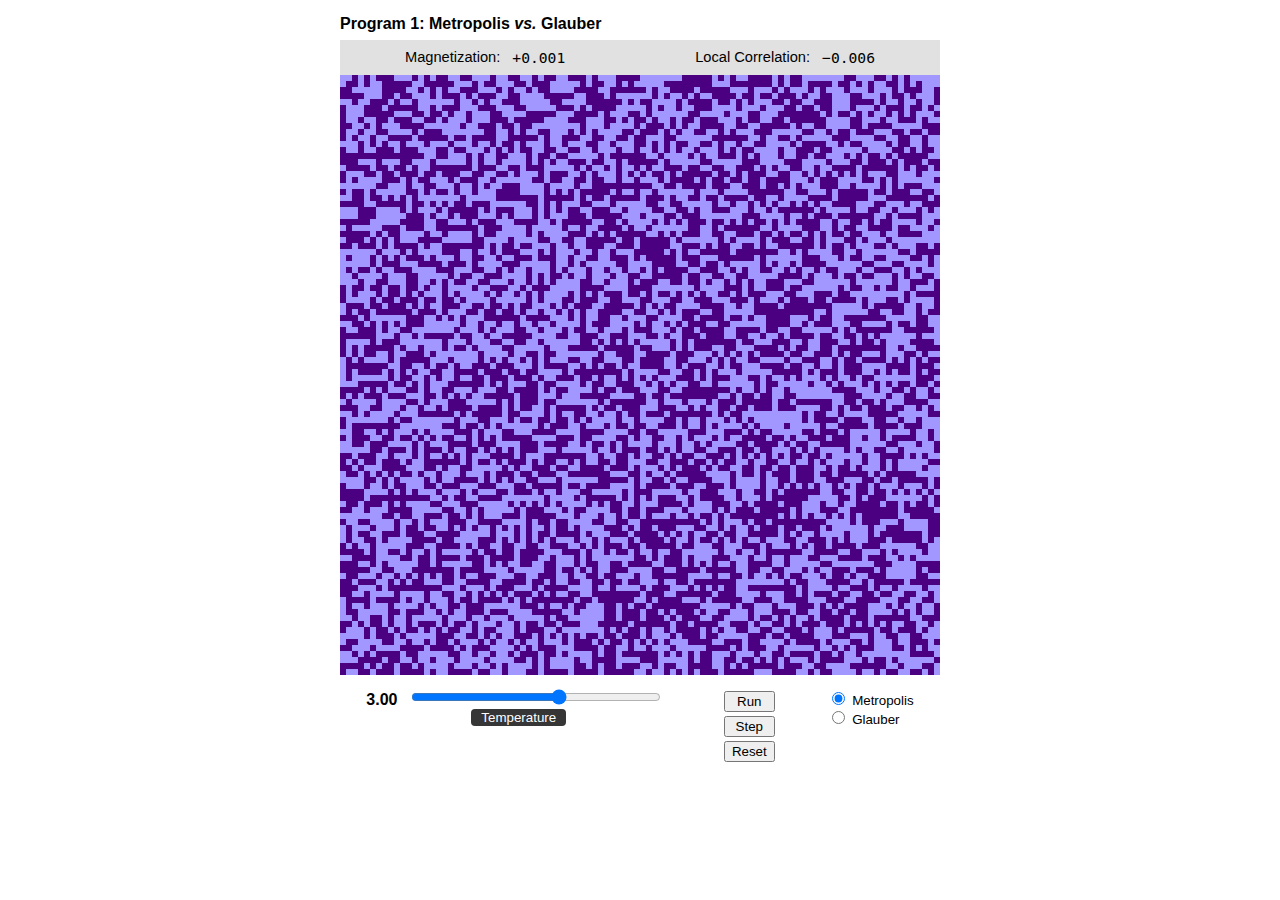
<file: pgm1_metro_v_glauber/index.html>
<!doctype html>
<html lang="en">

	<head>
		<meta charset="utf-8">
		<title>Metropolis vs. Glauber</title>
		<meta name="author" content="Brian Hayes">
		<meta name="viewport" content="width=device-width, initial-scale=1.0, maximum-scale=2.0, user-scalable=yes">
		<link rel="stylesheet" href="../MCMC.css"></link>
	</head>

	<body>
		<div id="the-viz">
			<h4>Program 1: Metropolis <em>vs.</em> Glauber</h4>
			<div id="meters">
				<div id="magnetization-meter" class="readout">
					<div>Magnetization:</div> 
					<div id="magnetization-readout" class="readout-number"></div>
				</div>
				<div id="correlation-meter" class="readout">
					Local Correlation:
					<div id="correlation-readout" class="readout-number"></div>
				</div>
			</div>
			<canvas id="the-canvas" width="600px" height="600px"></canvas>
			<div id="the-controls">
				<div id="temperature">
					<div>
						<output id="temperature-readout" for="temperature-slider" class="slider-output">3.00</output>
						<input id="temperature-slider" type="range" min="0.01" max="5.0" step="0.01" value="3.00">
					</div>
					<label id="temperature-label" class="dropout" for="temperature-slider">Temperature</label>
				</div>
				<div id="run-reset-group">
					<button id="run-button">Run</button>
					<button id="step-button">Step</button>
					<button id="reset-button">Reset</button>
				</div>
				<div id="radio-button-group">
					<div>
						<input type="radio" id="radio-metro" name="algorithm" value="metro" checked/>
						<label for="radio-metro">Metropolis</label>
					</div>
					<div>
						<input type="radio" id="radio-glauber" name="algorithm" value="glauber"/>
						<label for="radio-glauber">Glauber</label>
					</div>
				</div>
			</div>
		</div>
		<div id="stats-output"></div>
		<script type="text/javascript" src="metro_v_glauber.js"></script>
	</body>

</html>
</file>
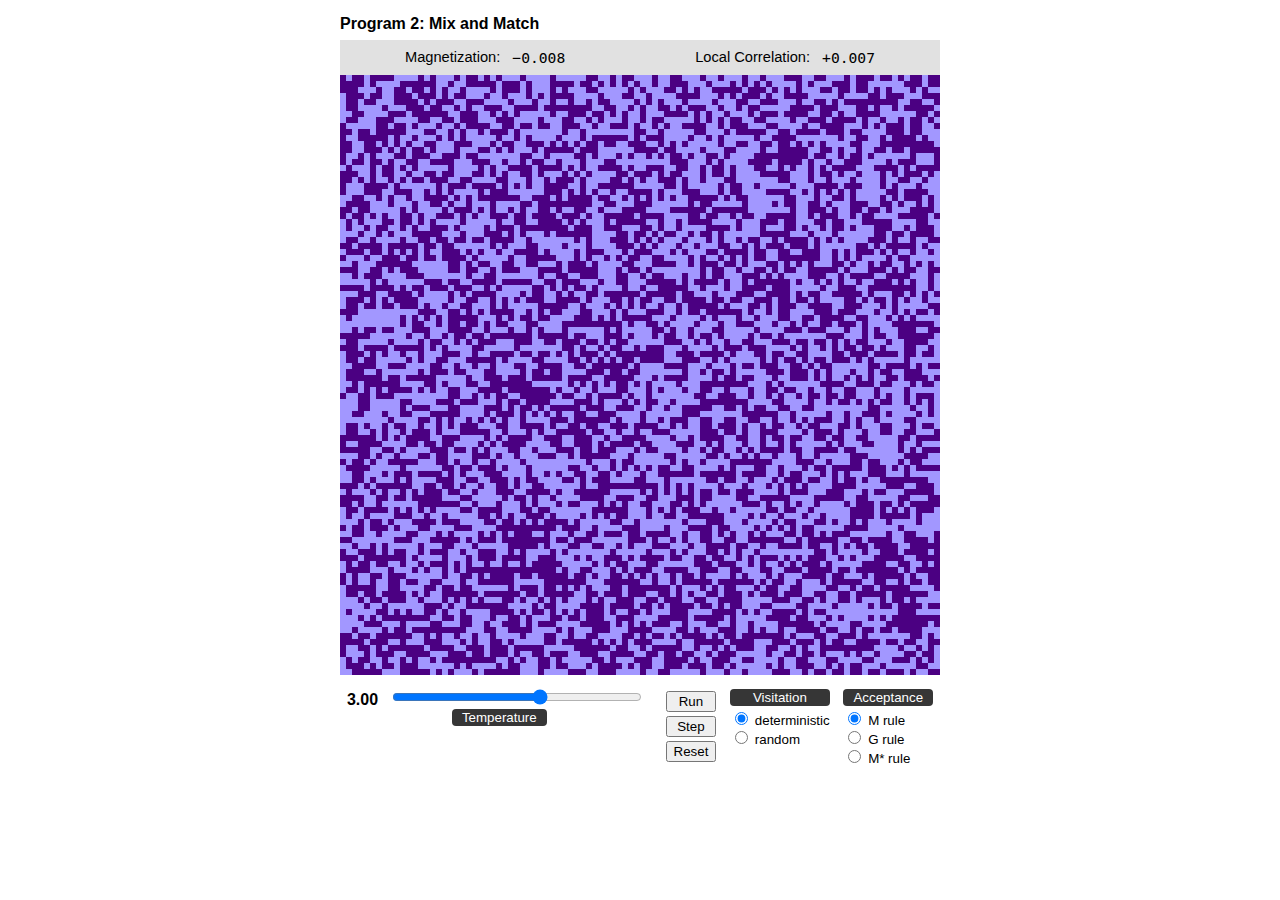
<file: pgm2_mix_and_match/index.html>
<!doctype html>
<html lang="en">

	<head>
		<meta charset="utf-8">
		<title>Visit Sequence and Acceptance Function</title>
		<meta name="author" content="Brian Hayes">
		<meta name="viewport" content="width=device-width, initial-scale=1.0, maximum-scale=2.0, user-scalable=yes">
		<link rel="stylesheet" href="../MCMC.css"></link>
	</head>

	<body>
		<div id="the-viz">
			<h4>Program 2: Mix and Match</h4>
			<div id="meters">
				<div id="magnetization-meter" class="readout">
					<div>Magnetization:</div> 
					<div id="magnetization-readout" class="readout-number"></div>
				</div>
				<div id="correlation-meter" class="readout">
					Local Correlation:
					<div id="correlation-readout" class="readout-number"></div>
				</div>
			</div>
			<canvas id="the-canvas" width="600px" height="600px"></canvas>
			<div id="the-controls">
				<div id="temperature">
					<div>
						<output id="temperature-readout" for="temperature-slider" class="slider-output">3.00</output>
						<input id="temperature-slider" type="range" min="0.01" max="5.0" step="0.01" value="3.00">
					</div>
					<label id="temperature-label" class="dropout" for="temperature-slider">Temperature</label>
				</div>
				<div id="run-reset-group">
					<button id="run-button">Run</button>
					<button id="step-button">Step</button>
					<button id="reset-button">Reset</button>
				</div>
				<div id="itinerary-radio-button-group">
					<div id="itinerary-label" class="dropout">Visitation</div>
					<div>
						<input type="radio" id="radio-deterministic" name="visitation" value="deterministic" checked/>
						<label for="radio-deterministic">deterministic</label>
					</div>
					<div>
						<input type="radio" id="radio-random" name="visitation" value="random"/>
						<label for="radio-random">random</label>
					</div>
				</div>
				<div id="acceptance-function-radio-button-group">
					<div id="acceptance-label" class="dropout">Acceptance</div>
					<div>
						<input type="radio" id="radio-M-rule" name="acceptance-function" value="M_rule" checked/>
						<label for="radio-M-rule">M rule</label>
					</div>
					<div>
						<input type="radio" id="radio-G-rule" name="acceptance-function" value="G_rule"/>
						<label for="radio-G-rule">G rule</label>
					</div>
					<div>
						<input type="radio" id="radio-M-star-rule" name="acceptance-function" value="M_star_rule"/>
						<label for="radio-M-star-rule">M* rule</label>
					</div>
				</div>
			</div>
		</div>
		<div id="stats-output"></div>
		<script type="text/javascript" src="mix_and_match.js"></script>
	</body>

</html>
</file>
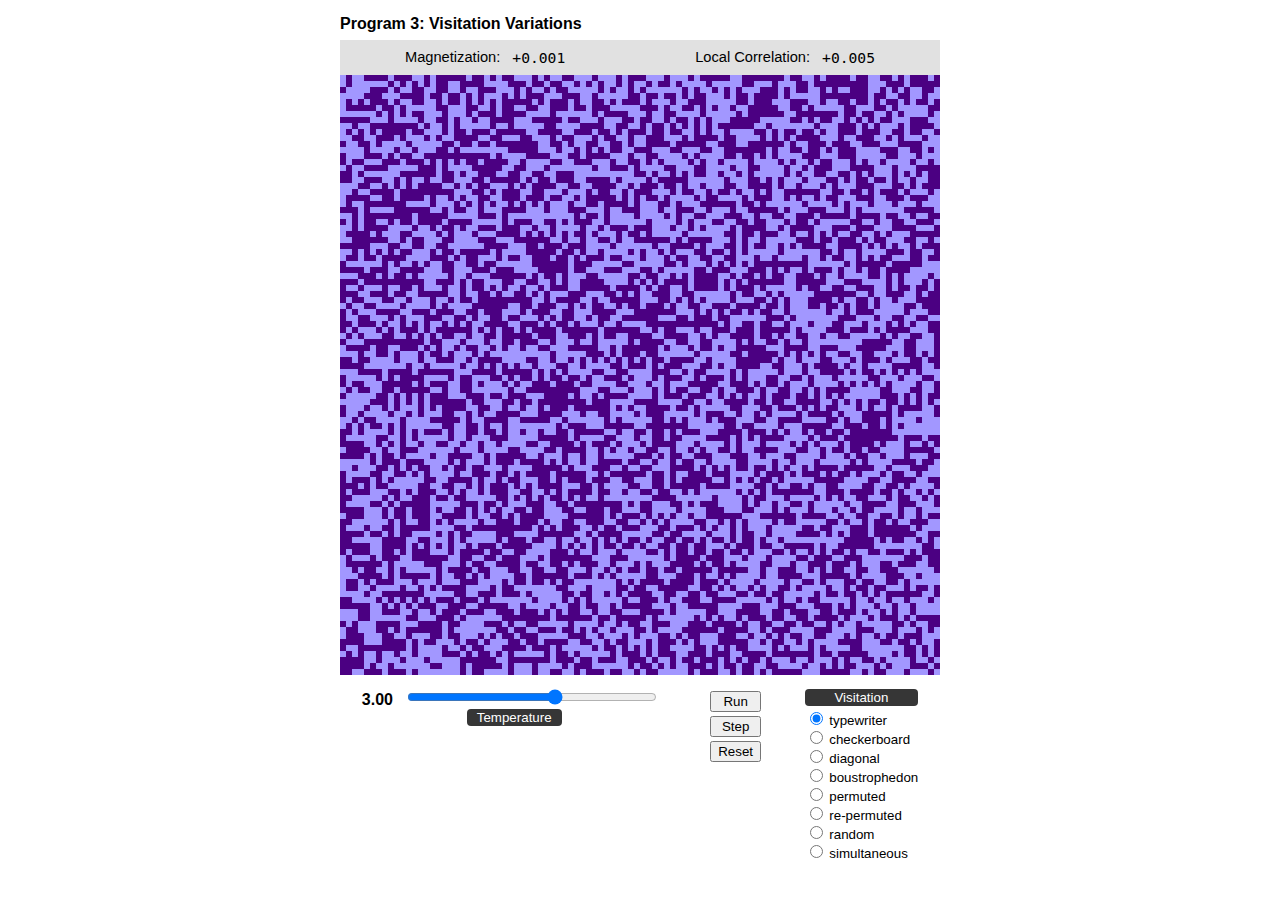
<file: pgm3_visitation_variations/index.html>
<!doctype html>
<html lang="en">

	<head>
		<meta charset="utf-8">
		<title>Visitation Variations</title>
		<meta name="author" content="Brian Hayes">
		<meta name="viewport" content="width=device-width, initial-scale=1.0, maximum-scale=2.0, user-scalable=yes">
		<link rel="stylesheet" href="../MCMC.css"></link>
	</head>

	<body>
		<div id="the-viz">
			<h4>Program 3: Visitation Variations</h4>
			<div id="meters">
				<div id="magnetization-meter" class="readout">
					<div>Magnetization:</div> 
					<div id="magnetization-readout" class="readout-number"></div>
				</div>
				<div id="correlation-meter" class="readout">
					Local Correlation:
					<div id="correlation-readout" class="readout-number"></div>
				</div>
			</div>
			<canvas id="the-canvas" width="600px" height="600px"></canvas>
			<div id="the-controls">
				<div id="temperature">
					<div>
						<output id="temperature-readout" for="temperature-slider" class="slider-output">3.00</output>
						<input id="temperature-slider" type="range" min="0.01" max="5.0" step="0.01" value="3.00">
					</div>
					<label id="temperature-label" class="dropout" for="temperature-slider">Temperature</label>
				</div>
				<div id="run-reset-group">
					<button id="run-button">Run</button>
					<button id="step-button">Step</button>
					<button id="reset-button">Reset</button>
				</div>
				<div id="radio-button-group">
					<div id="visitation-label" class="dropout">Visitation</div>
					<div>
						<input type="radio" id="radio-typewriter" name="visit-sequence" value="typewriter" checked/>
						<label for="radio-typewriter">typewriter</label>
					</div>
					<div>
						<input type="radio" id="radio-checkerboard" name="visit-sequence" value="checkerboard"/>
						<label for="radio-checkerboard">checkerboard</label>
					</div>
					<div>
						<input type="radio" id="radio-diagonal" name="visit-sequence" value="diagonal"/>
						<label for="radio-diagonal">diagonal</label>
					</div>
					<div>
						<input type="radio" id="radio-boustrophedon" name="visit-sequence" value="boustrophedon"/>
						<label for="radio-boustrophedon">boustrophedon</label>
					</div>
					<div>
						<input type="radio" id="radio-permuted" name="visit-sequence" value="permuted"/>
						<label for="radio-permuted">permuted</label>
					</div>
					<div>
						<input type="radio" id="radio-re-permuted" name="visit-sequence" value="repermuted"/>
						<label for="radio-re-permuted">re-permuted</label>
					</div>
					<div>
						<input type="radio" id="radio-random" name="visit-sequence" value="random"/>
						<label for="radio-random">random</label>
					</div>
					<div>
						<input type="radio" id="radio-simultaneous" name="visit-sequence" value="simultaneous"/>
						<label for="radio-simultaneous">simultaneous</label>
					</div>
				</div>
			</div>
		</div>
		<div id="stats-output"></div>
		<script type="text/javascript" src="visitation.js"></script>
	</body>

</html>
</file>
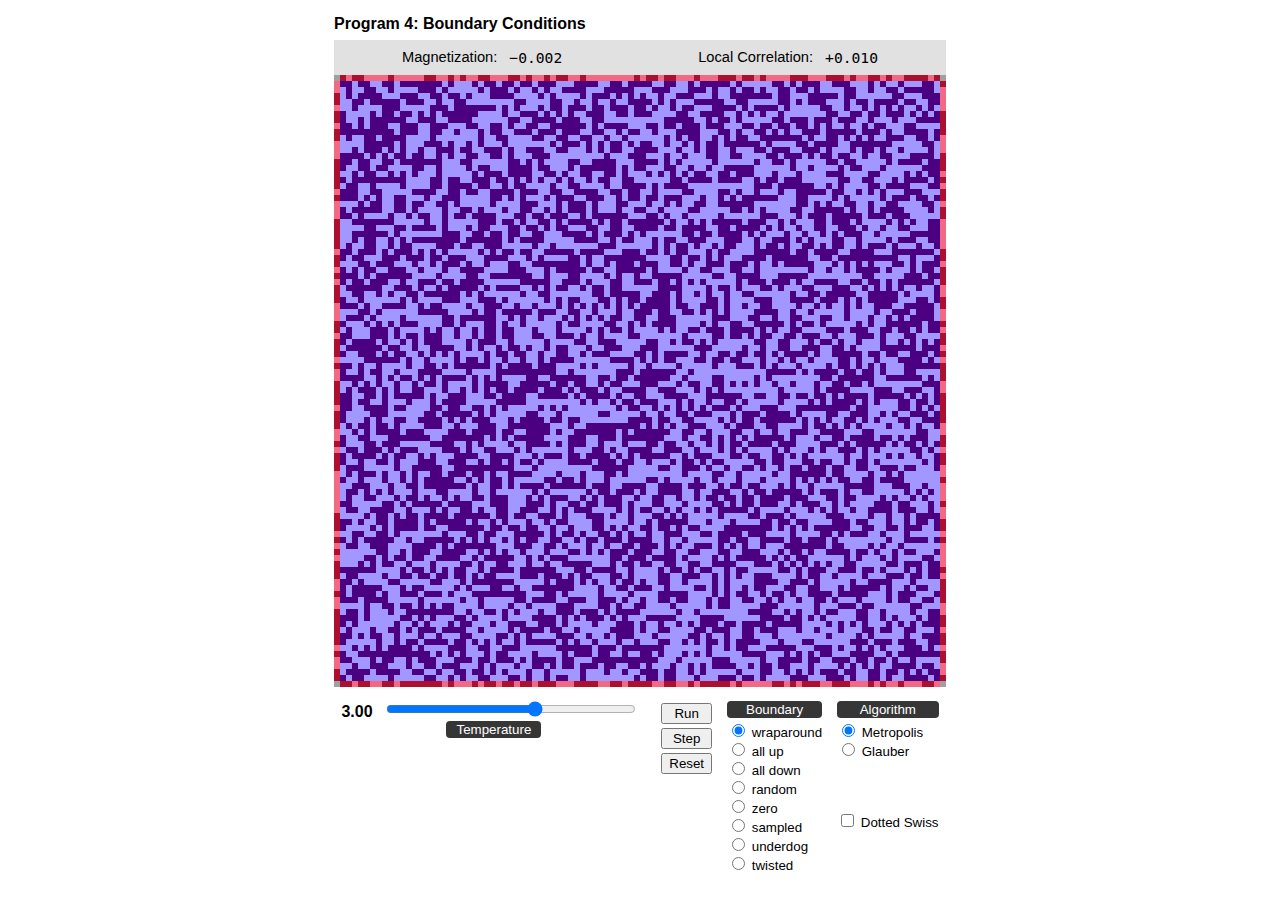
<file: pgm4_boundaries/index.html>
<!doctype html>
<html lang="en">

	<head>
		<meta charset="utf-8">
		<title>Ising Model Boundary Conditions</title>
		<meta name="author" content="Brian Hayes">
		<meta name="viewport" content="width=device-width, initial-scale=1.0, maximum-scale=2.0, user-scalable=yes">
		<link rel="stylesheet" href="../MCMC.css"></link>
	</head>

	<body>
		<div id="the-viz" style="width: 612px;">
			<h4>Program 4: Boundary Conditions</h4>
			<div id="meters">
				<div id="magnetization-meter" class="readout">
					<div>Magnetization:</div> 
					<div id="magnetization-readout" class="readout-number"></div>
				</div>
				<div id="correlation-meter" class="readout">
					Local Correlation:
					<div id="correlation-readout" class="readout-number"></div>
				</div>
			</div>
			<canvas id="the-canvas" width="612px" height="612px"></canvas>
			<div id="the-controls">
				<div id="temperature">
					<div>
						<output id="temperature-readout" for="temperature-slider" class="slider-output">3.00</output>
						<input id="temperature-slider" type="range" min="0.01" max="5.0" step="0.01" value="3.00">
					</div>
					<label id="temperature-label" class="dropout" for="temperature-slider">Temperature</label>
				</div>
				<div id="run-reset-group">
					<button id="run-button">Run</button>
					<button id="step-button">Step</button>
					<button id="reset-button">Reset</button>
				</div>
				<div id="boundary-button-group">
					<div id="boundary-label" class="dropout">Boundary</div>
					<div>
						<input type="radio" id="radio-wraparound" name="boundary" value="wraparound" checked/>
						<label for="radio-wraparound">wraparound</label>
					</div>
					<div>
						<input type="radio" id="radio-up" name="boundary" value="up"/>
						<label for="radio-up">all up</label>
					</div>
					<div>
						<input type="radio" id="radio-down" name="boundary" value="down"/>
						<label for="radio-down">all down</label>
					</div>
					<div>
						<input type="radio" id="radio-random" name="boundary" value="random"/>
						<label for="radio-random">random</label>
					</div>
					<div>
						<input type="radio" id="radio-zero" name="boundary" value="zero"/>
						<label for="radio-zero">zero</label>
					</div>
					<div>
						<input type="radio" id="radio-sampled" name="boundary" value="sampled"/>
						<label for="radio-sampled">sampled</label>
					</div>
					<div>
						<input type="radio" id="radio-underdog" name="boundary" value="underdog">
						<label for="radio-underdog">underdog</label>
					</div>
					<div>
						<input type="radio" id="radio-twisted" name="boundary" value="twisted">
						<label for="radio-twisted">twisted</label>
					</div>
				</div>
				<div id="algorithm-button-group">
					<div id="algorithm-label" class="dropout">Algorithm</div>
					<div>
						<input type="radio" id="radio-metropolis" name="algorithm" value="metropolis" checked/>
						<label for="radio-metropolis">Metropolis</label>
					</div>
					<div>
						<input type="radio" id="radio-glauber" name="algorithm" value="glauber"/>
						<label for="radio-glauber">Glauber</label>
					</div>
					<div id=highlight-checkbox-div>
						<input type="checkbox" id="highlight-checkbox" name="highlight-checkbox" value="highlight"  style="margin-top: 55px;"/>
						<label for="highlight-checkbox">Dotted Swiss</label>
					</div>

				</div>
			</div>
		</div>
		<div id="stats-output"></div>
		<script type="text/javascript" src="boundaries.js"></script>
	</body>

</html>
</file>
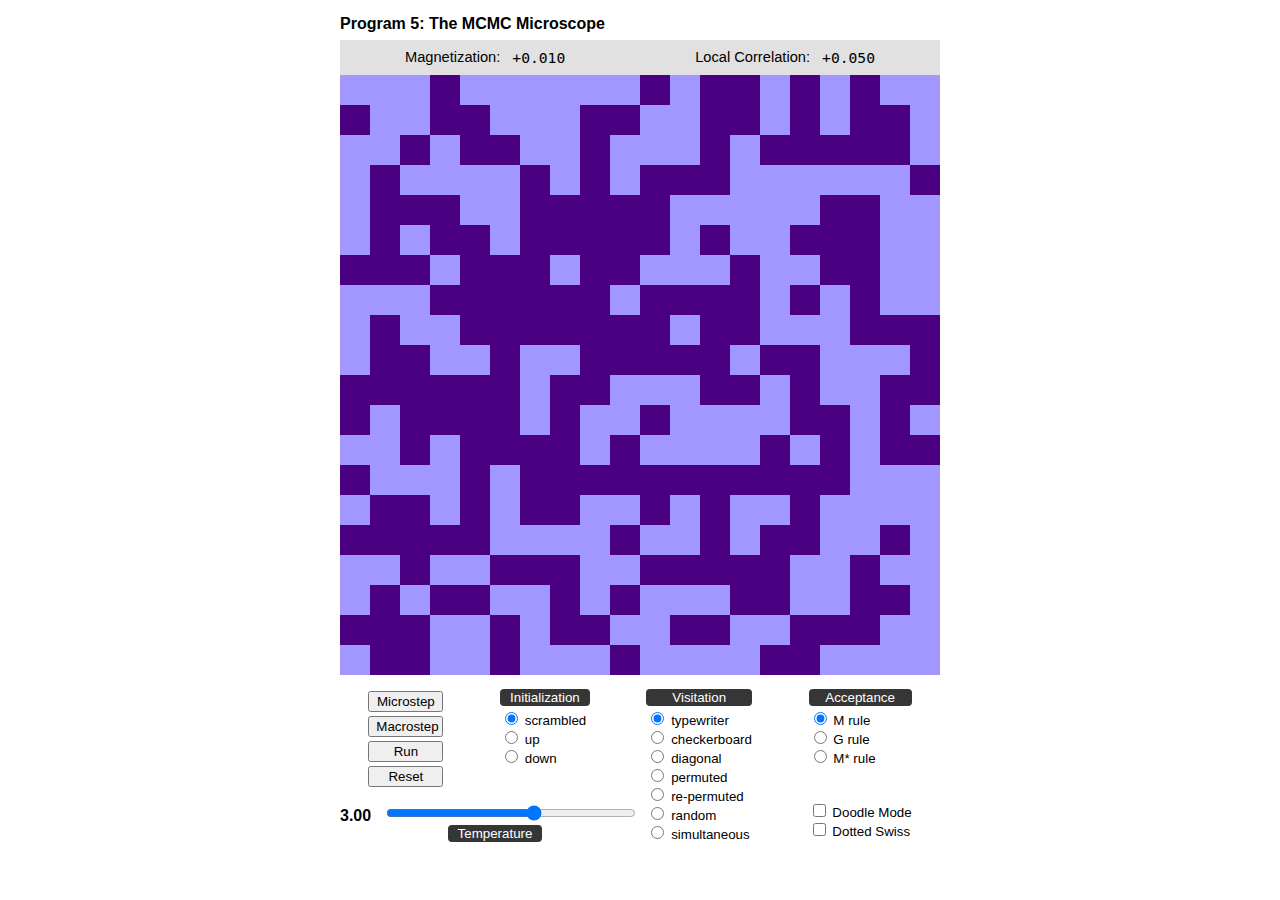
<file: pgm5_microscope/index.html>
<!doctype html>
<html lang="en">

	<head>
		<meta charset="utf-8">
		<title>The MCMC Microscope</title>
		<meta name="author" content="Brian Hayes">
		<meta name="viewport" content="width=device-width, initial-scale=1.0, maximum-scale=2.0, user-scalable=yes">
		<link rel="stylesheet" href="../MCMC.css"></link>
	</head>

	<body>
		<div id="the-viz">
			<h4>Program 5: The MCMC Microscope</h4>
			<div id="meters">
				<div id="magnetization-meter" class="readout">
					<div>Magnetization:</div> 
					<div id="magnetization-readout" class="readout-number"></div>
				</div>
				<div id="correlation-meter" class="readout">
					Local Correlation:
					<div id="correlation-readout" class="readout-number"></div>
				</div>
			</div>
			<canvas id="the-canvas" width="600px" height="600px"></canvas>
			<div id="the-controls">
				<div id="run-reset-group" style="width: 75px;">
					<button id="micro-button">Microstep</button>
					<button id="macro-button">Macrostep</button>
					<button id="run-button">Run</button>
					<button id="reset-button">Reset</button>
				</div>
				<div id="init-radio-group">
					<div id="init-label" class="dropout">Initialization</div>
					<div>
						<input type="radio" id="radio-spin-random" name="init-pattern" value="init-random" checked/>
						<label for="radio-spin-random">scrambled</label>
					</div>
					<div>
						<input type="radio" id="radio-spin-up" name="init-pattern" value="init-up">
						<label for="radio-spin-up">up</label>
					</div>
					<div>
						<input type="radio" id="radio-spin-down" name="init-pattern" value="init-down">
						<label for="radio-spin-down">down</label>
					</div>
				</div>
				<div id="visitation-radio-group">
					<div id="visitation-label" class="dropout">Visitation</div>
					<div>
						<input type="radio" id="radio-typewriter" name="visit-sequence" value="typewriter" checked/>
						<label for="radio-typewriter">typewriter</label>
					</div>
					<div>
						<input type="radio" id="radio-checkerboard" name="visit-sequence" value="checkerboard"/>
						<label for="radio-checkerboard">checkerboard</label>
					</div>
					<div>
						<input type="radio" id="radio-diagonal" name="visit-sequence" value="diagonal"/>
						<label for="radio-permuted">diagonal</label>
					</div>
					<div>
						<input type="radio" id="radio-permuted" name="visit-sequence" value="permuted"/>
						<label for="radio-permuted">permuted</label>
					</div>
					<div>
						<input type="radio" id="radio-re-permuted" name="visit-sequence" value="repermuted"/>
						<label for="radio-permuted">re-permuted</label>
					</div>
					<div>
						<input type="radio" id="radio-random" name="visit-sequence" value="random"/>
						<label for="radio-random">random</label>
					</div>
					<div>
						<input type="radio" id="radio-simultaneous" name="visit-sequence" value="simultaneous"/>
						<label for="radio-random">simultaneous</label>
					</div>
				</div>
				<div id="acceptance-radio-group">
					<div id="acceptance-label" class="dropout">Acceptance</div>
					<div>
						<input type="radio" id="radio-M-rule" name="acceptance-function" value="M_rule" checked/>
						<label for="radio-M-rule">M rule</label>
					</div>
					<div>
						<input type="radio" id="radio-G-rule" name="acceptance-function" value="G_rule"/>
						<label for="radio-G-rule">G rule</label>
					</div>
					<div>
						<input type="radio" id="radio-M-star-rule" name="acceptance-function" value="M_star_rule"/>
						<label for="radio-M-star-rule">M* rule</label>
					</div>
					<div>
						<input type="checkbox" id="doodle-checkbox" name="doodle-checkbox" value="doodle" style="margin-top: 38px;">
						<label for="doodle-checkbox">Doodle Mode</label>
					</div>
					<div id=highlight-checkbox-div>
						<input type="checkbox" id="highlight-checkbox" name="highlight-checkbox" value="highlight"/>
						<label for="highlight-checkbox">Dotted Swiss</label>
					</div>
				</div>
			</div>
			<div id="temperature" style="width: 310px; position: absolute; left: 0px; top: 790px;">
				<div>
					<output id="temperature-readout" for="temperature-slider" class="slider-output">3.00</output>
					<input id="temperature-slider" type="range" min="0.01" max="5.0" step="0.01" value="3.00">
				</div>
				<label id="temperature-label" class="dropout" style="font-size: 10pt" for="temperature-slider">Temperature</label>
			</div>
		</div>
		<div id="stats-output"></div>
		<script type="text/javascript" src="microscope.js"></script>
	</body>

</html>
</file>
<file: MCMC.css>
div#the-viz {
  font-family: sans-serif;
  position: relative; 
  width: 600px; 
  margin: 15px auto;
}

div#meters {
  background-color: #E1E1E1;
  font-family: sans-serif;
  font-size: 11pt;
  height: 35px;
  display: flex; 
  justify-content: space-around;
}

div.readout {
  display: flex; 
  justify-content: space-between;
  margin: auto;
}

div.readout-number {
  width: 65px;
  text-align: right;
  font-family: monospace;
}

h4 {
  font-size: 1em;
  font-weight: bold;
  margin-top: 5pt;
  margin-bottom: 5pt;
}

div#the-controls {
  font-family: sans-serif;
  font-size: 10pt;
  display: flex;
  justify-content: space-around; 
  margin: 10px auto;
}

div#stats-output {
  width: 600px;
  margin: auto;
  font-family: monospace;
}

div#temperature {
  display: flex;
  flex-direction: column;
  justify-content: flex-start;
}

#temperature-label {
  margin: 0 auto;
}

div#run-reset-group {
  display: flex;
  flex-direction: column;
  justify-content: flex-start;
  align-items: stretch;
}

.slider-output {
  font-family: sans-serif;
  font-size: 12pt;
  font-weight: bold;
}

input#temperature-slider {
  width: 250px;
  margin: auto 10px;
}

button {
  margin: 2px 0;
}

.dropout {
  color: #fff;
  background-color: #363636;
  text-align: center;
  padding: 1px 10px;
  margin-bottom: 3px;
  border-radius: 3pt;
}
</file>
